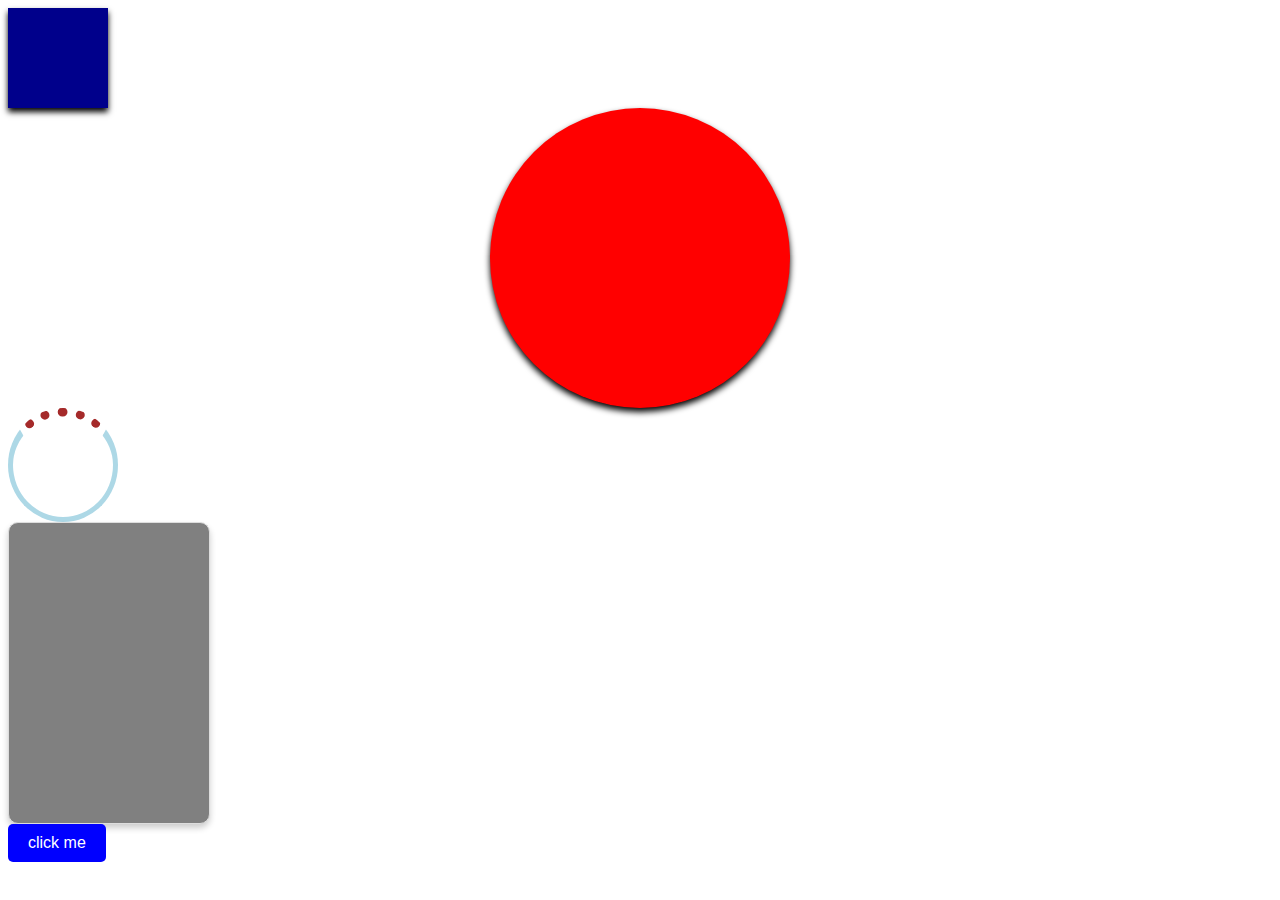
<file: css-animation/index.html>
<!DOCTYPE html>
<html lang="en">
<head>
    <meta charset="UTF-8">
    <meta name="viewport" content="width=device-width, initial-scale=1.0">
    <link rel="stylesheet" href="style.css">
    <title>ANIMATION</title>
</head>
<body>
    <div class="box"></div>
    <div class="circle"></div>
    <div class="spinner"></div>
        <div></div>
        <div></div>
        <div></div>
        <div></div>
        <div></div>
    <div class="card"></div>
    <button type="button" class="button">click me</button>
</body>
</html>
</file>
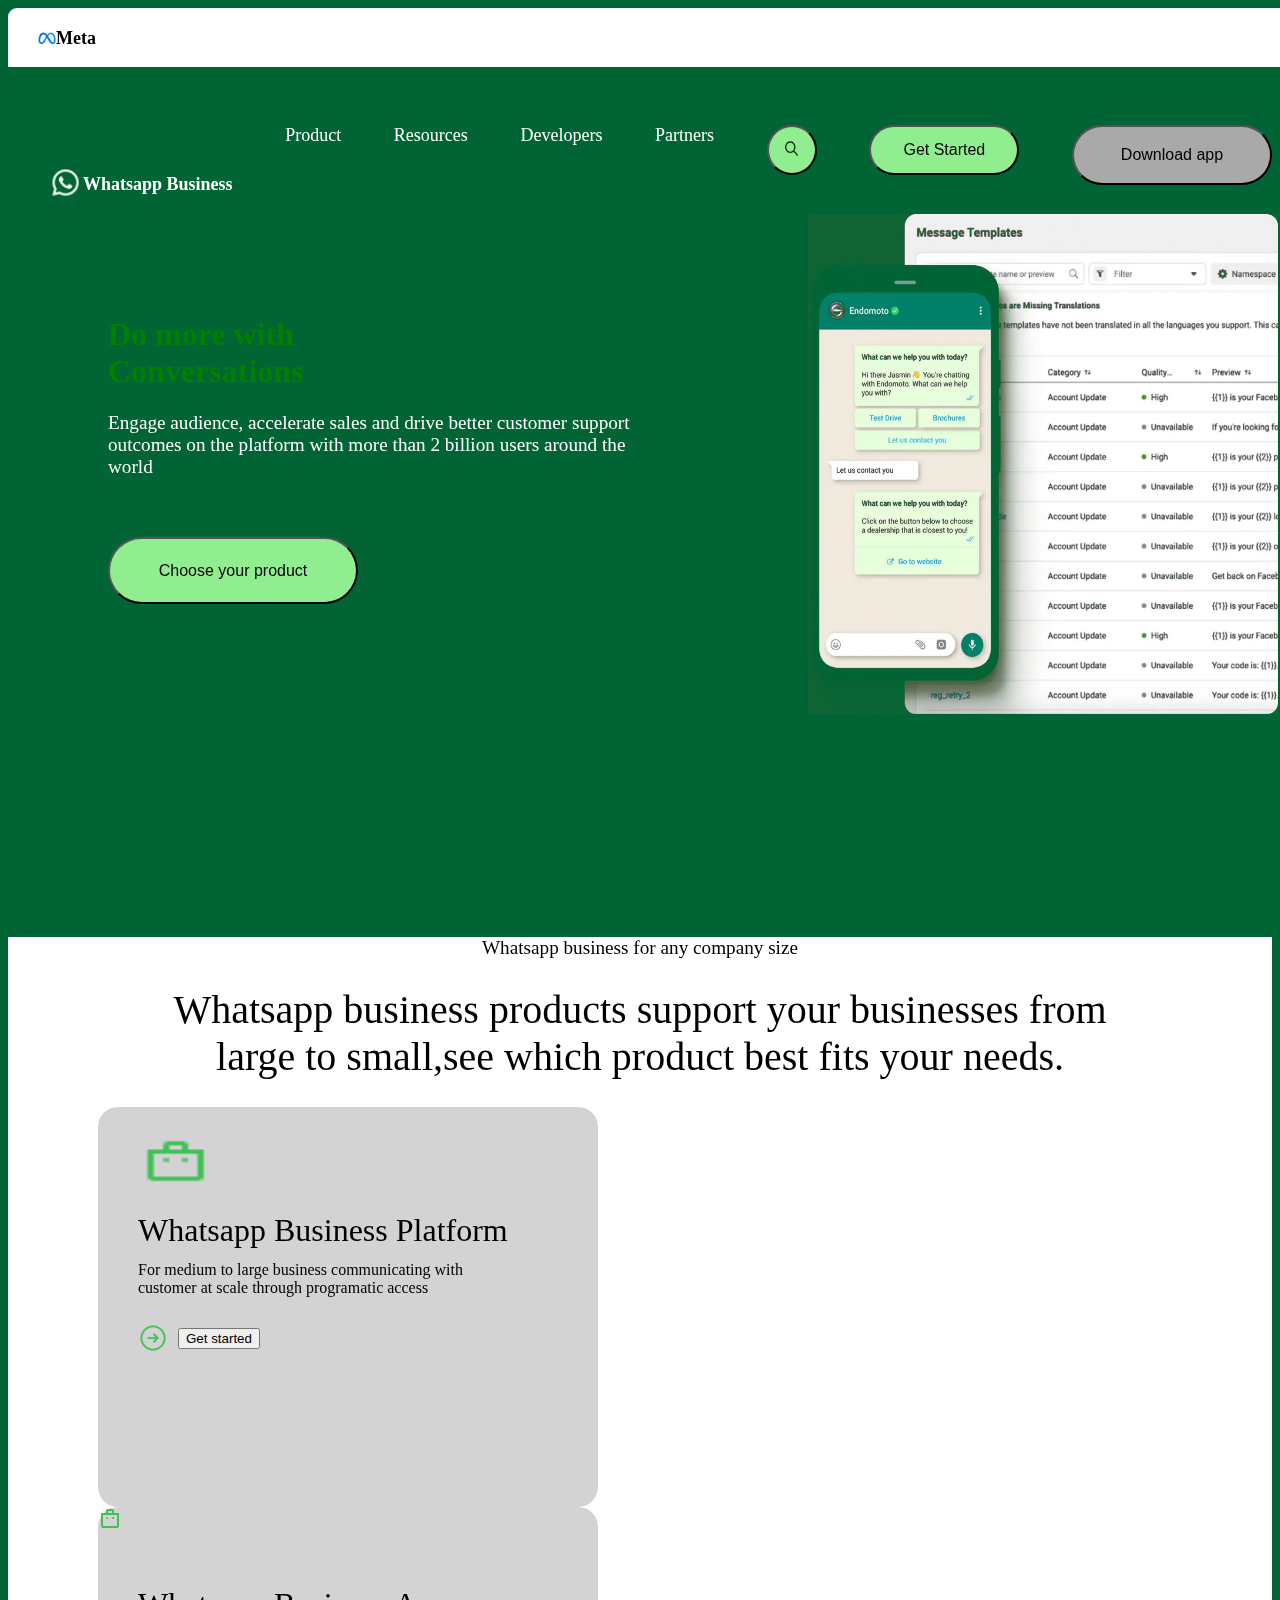
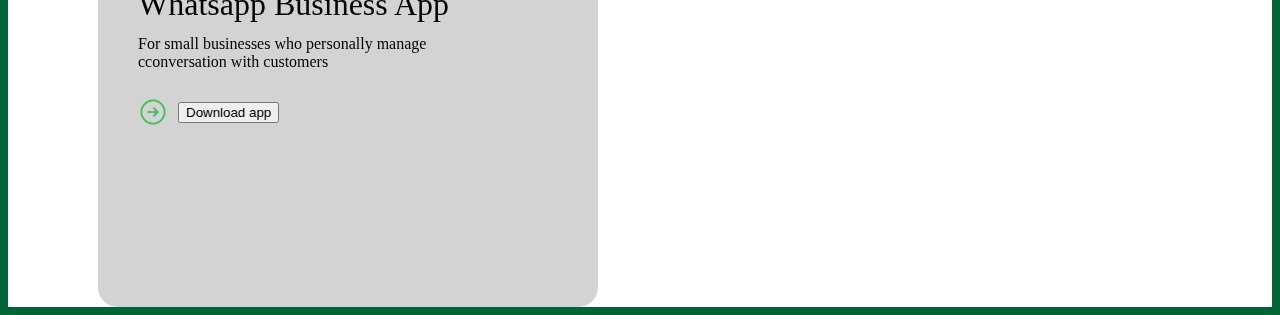
<file: css-animation/WHATSAPP PROJECT/whatsapp.html>
<!DOCTYPE html>
<html lang="en">
<head>
    <meta charset="UTF-8">
    <meta name="viewport" content="width=device-width, initial-scale=1.0">
    <link rel="stylesheet" href="./whatsapp.css">
    <title>Whatsapp Project</title>
</head>


<body>
    <header class="whatsapp header">
      <nav>
            <p class="meta">
                <img class="img" src="meta icon.png" alt="404 ERROR" width="18px" height="18px">Meta
            </p>
                
      </nav>
    </header>

    <section>
        <div>
            <nav class="wahala">
                <!-- <p>
                <img  class="icon" src="./white whats app.png" alt="" width="35px" height="35px">Whatsapp Business </p>
                <span class="freestyle">Whatapp Business</span> -->
             <ul>
                <li class="sapa"><img  class="icon" src="./white whats app.png" alt="404 ERROR" width="35px" height="35px">Whatsapp Business</li>
                <li >Product</li>
                <li>Resources</li>
                <li>Developers</li>
                <li>Partners</li>
                <li><button class="button "><img src="./The search.png" alt="404 ERROR" width="17px" height="19px"></button></li>
                <li><button class="buttons" >Get Started</button></li>
                <li><button class="buttonz" >Download app</button></li>
             </ul>
            </nav>
        </div>
    </section>

<section>
        <div class="space">
            <h1 class="head"> Do more with <br>Conversations</h1>
            <p class="para"> Engage audience, accelerate sales and drive better customer support<br> outcomes on the platform with more than 2 billion users around the<br> world</p>
            <button class="products"> Choose your product</button>
        </div>

        <div class="robbery">
            <img class="operation" src="./whats app stolen stuff.webp" alt="404 ERROR">
        </div>
    </section>


 
    <section class="thirdfloor" >
        <div>
            <p class="company"> Whatsapp business for any company size</p>
            <h1 class="kompany"> Whatsapp business products support your businesses from <br>large to small,see which product best fits your needs.</h1>
            <!-- <title class="cards">cards</title> -->
            <!-- <div class="card">  -->
        </div>
  
        <div class="cards">
            <div class="box">
                <img  class="baggy" src="./whatsapp bag.png" alt="404 ERROR">
                <h1 class="haha"> Whatsapp Business Platform</h1>
                <p class="shit"> For medium to large business communicating with <br> customer at scale through programatic access</p>
                <img class="right" src="./circled-right.png"><button class="start">Get started</button>
            </div>
            
            <div class="boxer">
                <img src="./whatsapp bag.png" alt="404 ERROR">
                <h1 class="haba"> Whatsapp Business App</h1>
                <p class="shyt"> For small businesses who personally manage <br> cconversation with customers</p>
                <img class="rite" src="./circled-right.png"><button class="app">Download app</button>
          
            </div>
        <!-- </div> -->

    </body>   
    </section>

</body>
</html>
</file>
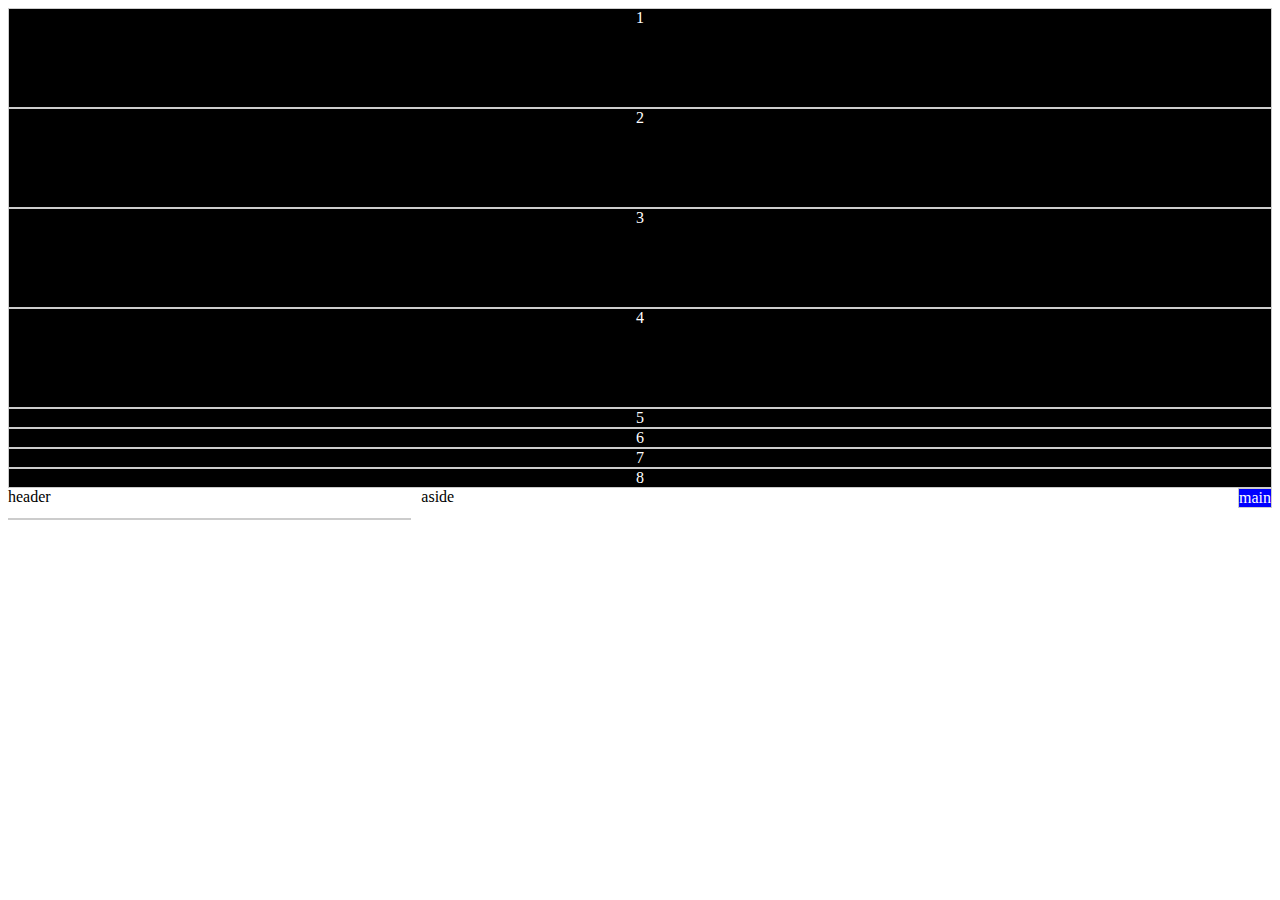
<file: mobile.html/css_grid/grid.html>
<!DOCTYPE html>
<html lang="en">
<head>
    <meta charset="UTF-8">
    <meta name="viewport" content="width=device-width, initial-scale=1.0">
    <link rel="stylesheet" href="./grid.css">
    <title>GRID TEXT</title>
</head>
<body>
    <div class="container">
       <div class="item">1</div>
       <div class="item">2</div>
       <div class="item">3</div>
       <div class="item">4</div>
       <div class="item">5</div>
       <div class="item">6</div>
       <div class="item">7</div>
       <div class="item">8</div>
    </div>
    <div class=container-1>
        <header class="header">header</header>
        <aside class="aside">aside</aside>
        <main class="main">main</main>
        <footer class="footer"></footer>
</body>
</html>
</file>
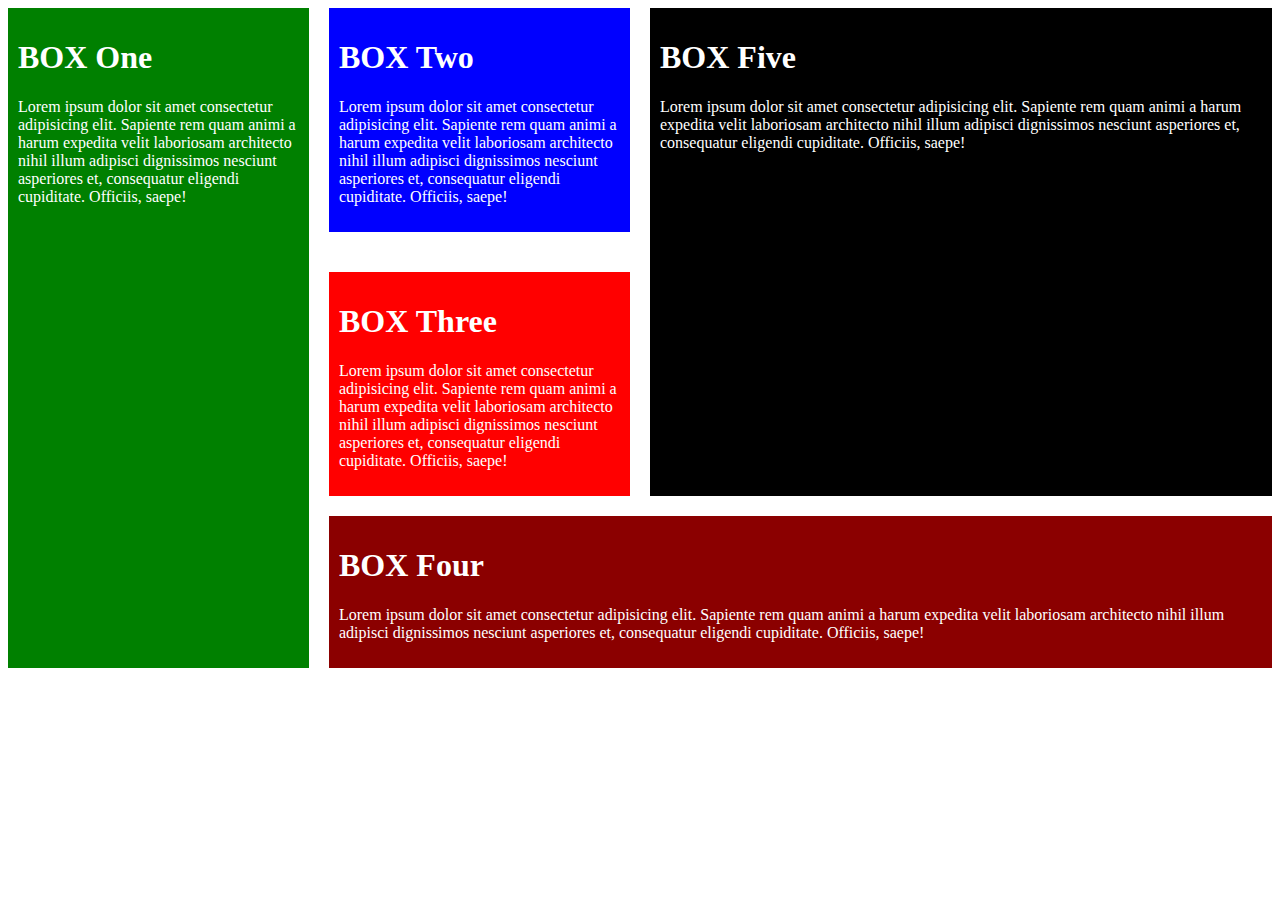
<file: mobile.html/css_grid/grid2.html>
<!DOCTYPE html>
<html lang="en">

<head>
    <meta charset="UTF-8">
    <meta name="viewport" content="width=device-width, initial-scale=1.0">
    <link rel="stylesheet" href="./grid2.css">
    <title>GRID 2 TEXT</title>
</head>

<body>
    <div class="container">
        <div class="box box1">
            <h1>BOX One</h1>
            <p>Lorem ipsum dolor sit amet consectetur adipisicing elit.
                Sapiente rem quam animi a harum expedita velit laboriosam architecto nihil illum adipisci dignissimos
                nesciunt asperiores et,
                consequatur eligendi cupiditate. Officiis, saepe!</p>
        </div>


        <div class="box box2">
            <h1>BOX Two</h1>
            <p>Lorem ipsum dolor sit amet consectetur adipisicing elit.
                Sapiente rem quam animi a harum expedita velit laboriosam architecto nihil illum adipisci dignissimos
                nesciunt asperiores et,
                consequatur eligendi cupiditate. Officiis, saepe!</p>
        </div>


        <div class="box box3">
            <h1>BOX Three</h1>
            <p>Lorem ipsum dolor sit amet consectetur adipisicing elit.
                Sapiente rem quam animi a harum expedita velit laboriosam architecto nihil illum adipisci dignissimos
                nesciunt asperiores et,
                consequatur eligendi cupiditate. Officiis, saepe!</p>
        </div>


        <div class="box box4">
            <h1>BOX Four</h1>
            <p>Lorem ipsum dolor sit amet consectetur adipisicing elit.
                Sapiente rem quam animi a harum expedita velit laboriosam architecto nihil illum adipisci dignissimos
                nesciunt asperiores et,
                consequatur eligendi cupiditate. Officiis, saepe!</p>
        </div>


        <div class="box box5">
            <h1>BOX Five</h1>
            <p>Lorem ipsum dolor sit amet consectetur adipisicing elit.
                Sapiente rem quam animi a harum expedita velit laboriosam architecto nihil illum adipisci dignissimos
                nesciunt asperiores et,
                consequatur eligendi cupiditate. Officiis, saepe!</p>
        </div>
    

</body>

</html>
</file>
<file: css-animation/style.css>
.box {
    width: 100px;
    height: 100px;
    background-color: darkblue;
    box-shadow: 0 4px 6px rgba(0, 0, 0, 100);
    animation: bounce 2s infinite;
}
@keyframes bounce {
    0% { transform: translateY(0);}
    25% { transform: translateY(-50px);}
    50% { transform: translateX(-50px);}
    100% { transform:  translateY(0);}
}
@keyframes grow-shrink {
    0% { transform: scale(1);}
    50% { transform: scale(1.5);}
    100% { transform: scale(1);}
}
.circle {
    width: 300px;
    height: 300px;
    border-radius: 50%;
    background-color: red;
    animation: grow-shrink 1s ease-in-out 5s infinite;
    box-shadow: 0 4px 6px rgba(0, 0, 0, 100);
    margin: auto;
}
.spinner {
    width: 100px;
    height: 100px;
    /* gap: 20px; */
    border: 5px solid lightblue;
    border-top: dotted brown 9px;
    border-radius: 100%;
    animation: spin 1s linear infinite;
}
@keyframes spin {
    0% { transform: rotate(0);}
    100% { transform: rotate(360deg);}
}
.card {
    width: 200px;
    height: 300px;
    background-color: grey;
    border: 1px solid #ddd;
    border-radius: 10px;
    box-shadow: 0 4px 6px rgba(0, 0, 0, 0.2);
    transition: transform 0.5s ease, box-shadow 0.3s ease;
}
.card:hover {
    transform: scale(1.05);
    box-shadow: 0 8px 12px rgba(0, 0, 0, 0.2);
    cursor: pointer;
}
.button {
    padding: 10px 20px;
    font-size: 16px;
    color: #fff;
    background-color: blue;
    border: none;
    border-radius: 5px;
    cursor: pointer;
    transition: background-color 0.5s ease transform 0.3s ease;
}
.button:hover {
    background-color: red;
    transform: scale(1.1);
}
/* .spinner div:nth-child(1) {
    background-color: purple;
} */
.spinner div:nth-child(1) {
    background-color: purple;
}
</file>
<file: css-animation/WHATSAPP PROJECT/whatsapp.css>
header {
    background-color: white;
    border-radius: 9px;
    border-bottom-left-radius: 1px;
    border-bottom-right-radius: 1px;
    margin: 0px;
    margin-left: 0;
    margin-right: 0;
    display: flex;
    padding-left: 30px;
    font-size: large;
    font-weight: bold;
    text-align: initial;
    width: 100%;
    height: 100%;
    /* position: static; */
    /* background-color: green; */
}

body {
    background-color: rgb(0, 100, 52);
}

.meta {
    color: black;
}

/* nav {
    font-size: large;
    font-weight: bold;
    color: white;
} */

.icon {
    position: relative;
    top: 10px;
    /* color: white; */
}

.img {
    position: relative;
    top: 3px;
}

.sapa {
    font-size: large;
    font-weight: bold;
    top: 20px;
    /* margin: 1px; */
    bottom: 45px;
    padding-top: 10px;
    /* vertical-align: top; */
    position: relative;
    /* top: 100px; */
    bottom: 150px;
}

ul {
    color: white;
    list-style-type: none;
    display:flex;
    /* letter-spacing: 4px; */
    flex-direction: row;
    position: relative;
    justify-content: space-between;
    /* text-align: center; */
    font-size: large;
    gap: 10px;
    top: 40px;
    /* bottom: 10px; */
}

ul:hover {
    cursor: pointer;
}

/* wahala {
    display: flex;
    flex-direction: row;
    position: relative;
    gap: 100px;
    bottom: 50px; 
} */

.button {
    background-color: lightgreen;
    border-radius: 100px;
    width: 50px;
    height: 50px;
    /* top: 500px; */
    /* bottom: 300px; */
}

.buttons {
    background-color: lightgreen;
    width: 150px;
    height: 50px;
    border-radius: 100px;
    font-size: medium;
    /* top: 10px; */
    /* bottom: 20px; */
}

.buttonz {
    background-color: white;
    width: 200px;
    height: 60px;
    border-radius: 100px;
    font-size: medium;
}

.head {
    /* left: 130px; */
    nav-right: 120px;
    color: green;
    width: 3000px;
    height: fit-content;
    font-size: xx-large;
    position: relative;
    left: 100px;
}

.para {
    color: white;
    font-stretch: wider;
    font-size: larger;
    position: relative;
    left: 100px;
}

.products {
    background-color: lightgreen;
    width: 250px;
    height: 67px;
    border-radius: 100px;
    font-size: medium;
    position: relative;
    top: 40px;
    left: 100px;
}

.space {
    top: 150px;
    position: relative;
}

.robbery {
    /* width: 1px; */
    /* height: 1px; */
    position: relative;
    left: 550px;
}
 
.operation {
    width: 470px;
    height: 500px;
    position: relative;
    left: 250px;
    bottom: 200px;
    mix-blend-mode:lighten;
}

.button:hover {
    background-color:  darkgrey;
    /* transform: scale(1.0); */
    transition: background-color 5.5s ease-in-out transform 5.5s ease-in-out ;
}

.buttons:hover {
    background-color: darkgrey;
    transition: background-color 2.5s ease-in-out transform 2.5s;
    cursor: pointer;
}
.buttonz {
    background-color: darkgrey;
    
    cursor: pointer;
}
.thirdfloor {
    background-color: white;
    
}
.company {
    text-align: center;
    font-size: larger;
    top: 200px;
}
.kompany {
    text-align: center;
    font-size: 40px;  
    font-weight: lighter;
}

.cards {
    /* background-color: lightgrey;
    border: 1px solid lightgrey;
    padding: 20px;
    width: 300px;
    margin: 20px auto;
    border-radius: 70px;
    width: 100px; */

}
.box {
    background-color: lightgrey;
    width: 500px;
    height: 400px;
    position: relative;
    left: 90px;
    border-radius: 20px;
}
.baggy {
    width: 75px;
    height: 50px;
    position: relative;
    top: 30px;
    left: 40px;

}
.haha {
    position: relative;
    top: 30px;
    left: 40px;
    font-size:xx-large;
    font-weight: lighter;
}
.shit {
    position: relative;
    top: 20px;
    left: 40px;
}
.start {
    position: relative;
    top:20px;
    left: 50px;
}
.right {
    position: relative;
    top: 30px;
    width: 30px;
    left: 40px;
}
.boxer {
    background-color: lightgrey;
    width: 500px;
    height: 400px;
    position: relative;
    left: 90px;
    border-radius: 20px;

}
.haba {
    position: relative;
    top: 30px;
    left: 40px;
    font-size:xx-large;
    font-weight: lighter;
}
.shyt {
    position: relative;
    top: 20px;
    left: 40px;
}
.app {
    position: relative;
    top: 20px;
    left: 50px;
}
.rite {
    position: relative;
    top: 30px;
    width: 30px;
    left: 40px;  
}



/* #product {
    position: relative;
    top: 10px;
} */
</file>
<file: mobile.html/css_grid/grid.css>
.container{
    display: grid;
    /* grid-template-columns: 200px 200px 200px 200px; */
    /* grid-template-columns: 20% 20% 20% 20%; */
    /* grid-template-columns: 1fr 1fr 1fr 1fr; */
    /* grid-template-columns:1fr 1fr 1fr 1fr  */
    grid-template-rows: 100px 100px 100px 100px;
    /* gap: 10px; */
    /* row-gap: 20px; */
    /* column-gap: 30px; */
}

.container-1 {
    display: grid;
    grid-template-areas: 
    "header header header"
    "main aside aside"
    "footer footer footer";
    grid-template-columns: 1fr 2fr;
    grid-template-rows: auto 1fr auto;
    gap: 10px;
}

.container .item {
    background-color:black;
    color: white;
    text-align: center;
    border: solid #CCC 1px;
}
.container-1.header,
.nav,
.asid,
.main,
footer {
   background-color: blue;
   color: #ffffff;
   border: 1px solid #CCC;
}
.container-1.header{
   border: #CCC 1px solid;
   grid-area: header;
}
.container-1.main {
    grid-area: main;
}
.container-1.aside {
    grid-area: aside;
    
}
.container-1.footer{
    grid-area: footer;
}
</file>
<file: mobile.html/css_grid/grid2.css>
.container {
    display: grid;
    grid-template-columns: repeat(4, 1fr);
    gap: 20px;
}
.container .box {
    background-color: black;
    padding: 10px;
    color: #ffffff;
}
.container .box1{
    background-color:green;
    box-shadow: 1px 1px 20px 0 rgba(0, 0, 0 , 0, 1);
    grid-row: 1/span 4;
    

}
.container .box2 {
    background-color: blue;
    box-shadow: 1px 1px 20px 0 rgba(0, 0, 0, 0, 1, );
    grid-row: 1/2;
    grid-column: 2/ 3;
}
.container .box3 {
    background-color: red;
    box-shadow: 1px 1px 20px 0 rgba(0, 0, 0 , 0, 1);
    grid-row: 3/4;
    grid-column: 2/ 3 ;
}
.container .box4{
    background-color: darkred;
    box-shadow: 1px 1px 20px 0 rgba(0, 0, 0, 0, 1, );
    grid-row: 4/5;
    grid-column: 2/5;
}
.container .box5{
    box-shadow: 1px 1px 20px 0 rgba(0, 0, 0, 0, 1, );
    grid-row: 1/4;
    grid-column: 3/5;
}
</file>
